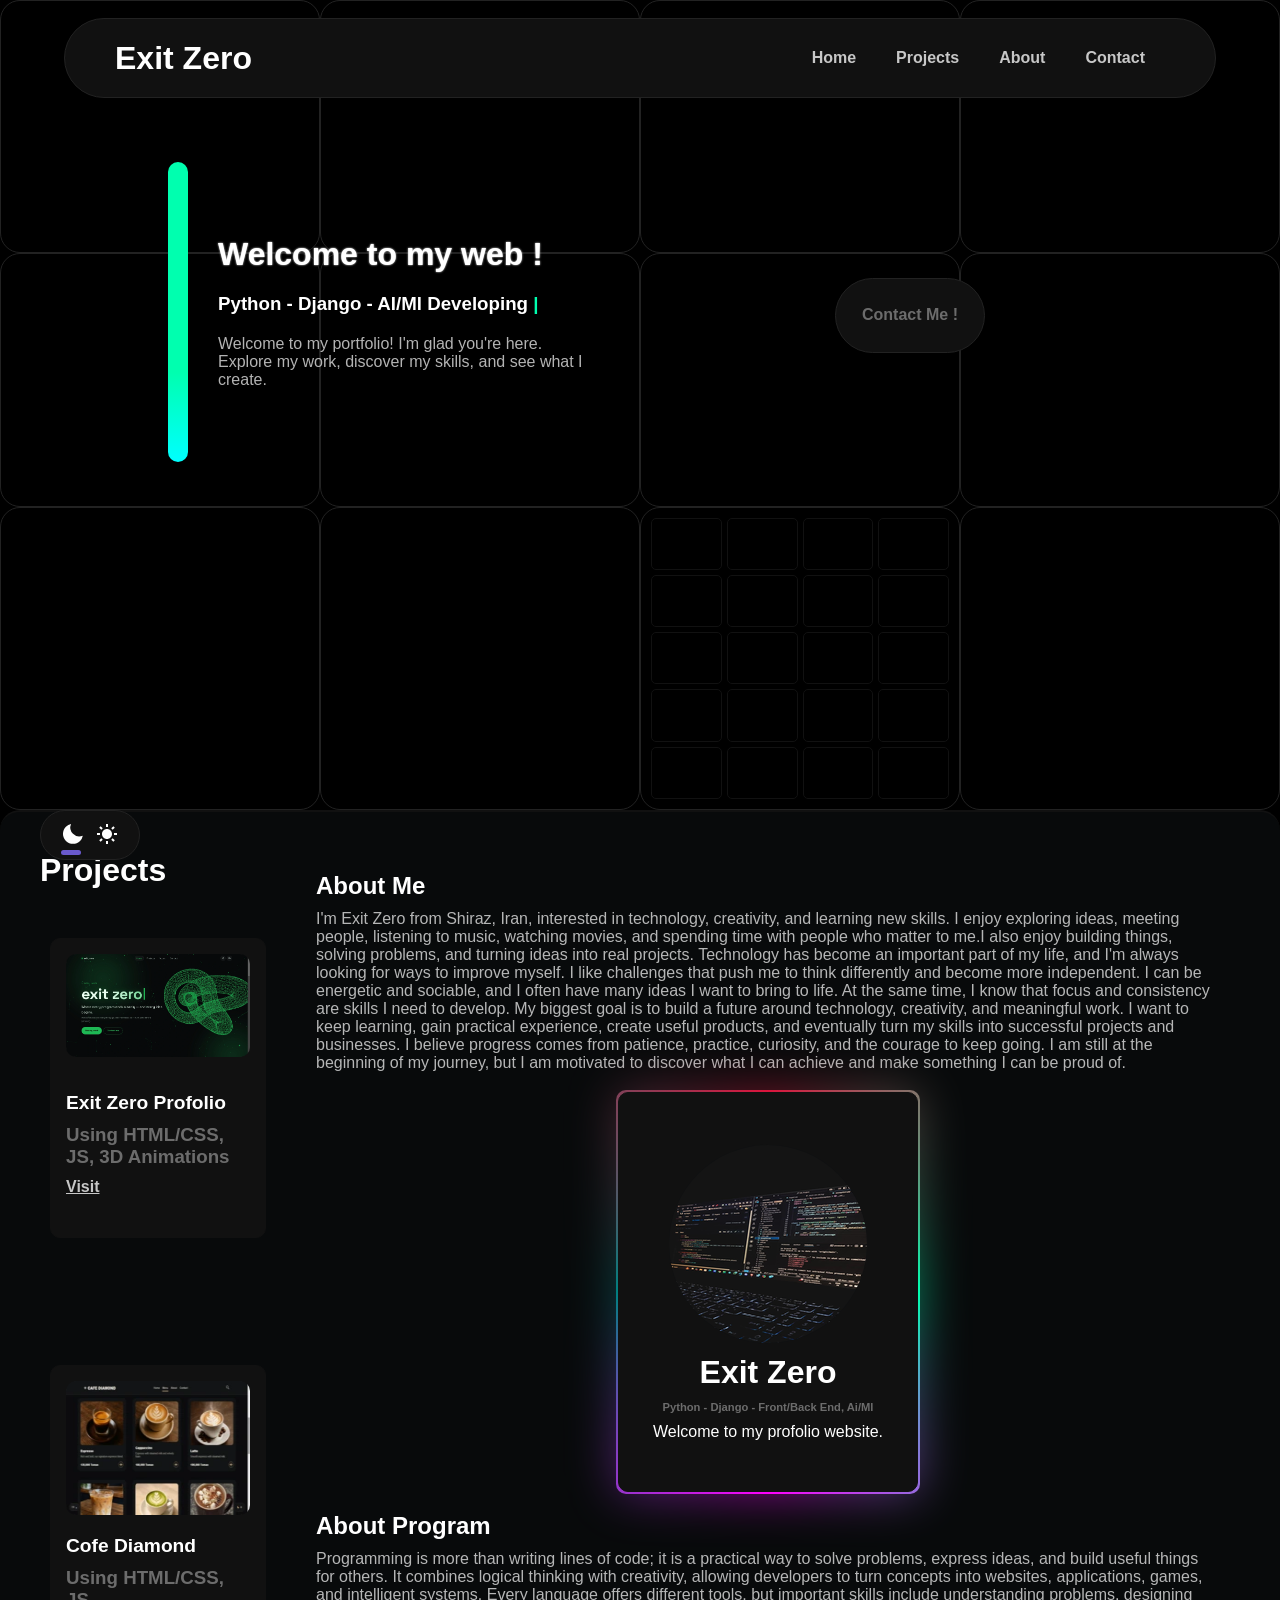
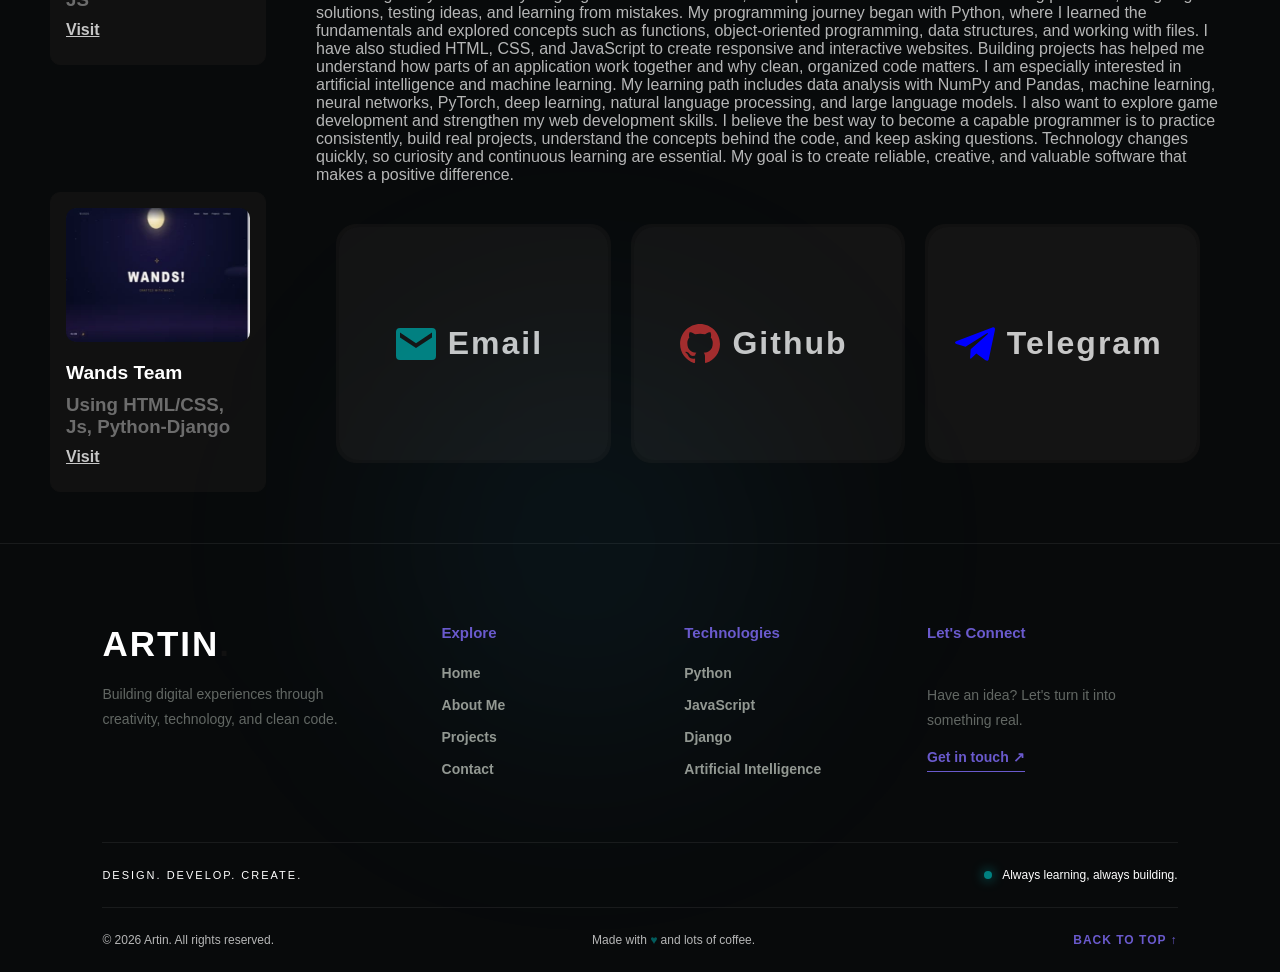
<file: index.html>
<!DOCTYPE html>
<html lang="en">
  <head>
    <meta charset="UTF-8" />
    <meta name="viewport" content="width=device-width, initial-scale=1.0" />
    <link rel="stylesheet" href="static/css/style.css" />
    <link rel="stylesheet" href="static/css/color.css" />
    <link rel="stylesheet" href="static/css/mode.css" />
    <title>Exit Zero</title>
  </head>
  <body id="body">
    <div class="count">
      <div class="arrow">
        <a href="#top">
          <svg
            xmlns="http://www.w3.org/2000/svg"
            width="24"
            height="24"
            viewBox="0 0 24 24"
            style="
              fill: var(--slate);
              transform: scale(2);
              font-weight: 900;
            "
          >
            <path
              d="M11 8.414V18h2V8.414l4.293 4.293 1.414-1.414L12 4.586l-6.707 6.707 1.414 1.414z"
            ></path>
          </svg>
        </a>
      </div>
      <header class="blurr">
        <div class="logo">
          <h1>Exit Zero</h1>
        </div>
        <input type="checkbox" id="active" />
        <label for="active" class="open">
          <svg
            xmlns="http://www.w3.org/2000/svg"
            width="24"
            height="24"
            viewBox="0 0 24 24"
            style="fill: rgb(255, 255, 255); transform: scale(2)"
          >
            <path d="M4 6h16v2H4zm4 5h12v2H8zm5 5h7v2h-7z"></path>
          </svg>
        </label>
        <nav class="links">
          <label for="active" class="close">
            <svg
              xmlns="http://www.w3.org/2000/svg"
              width="24"
              height="24"
              viewBox="0 0 24 24"
              style="fill: rgba(255, 255, 255); transform: scale(2)"
            >
              <path
                d="m16.192 6.344-4.243 4.242-4.242-4.242-1.414 1.414L10.535 12l-4.242 4.242 1.414 1.414 4.242-4.242 4.243 4.242 1.414-1.414L13.364 12l4.242-4.242z"
              ></path>
            </svg>
          </label>
          <a href="index.html">Home</a>
          <a href="#proj">Projects</a>
          <a href="#abo">About</a>
          <a href="#cont">Contact</a>
        </nav>
      </header>
      <label for="active" class="screen"></label>

      <div class="jadval">
        <span></span>
        <span></span>
        <span></span>
        <span></span>
        <span></span>
        <span></span>
        <span></span>
        <span></span>
        <span></span>
        <span></span>
        <span class="boxes">
          <a href="#" class="box" style="--clr: rgb(255, 0, 255)"></a>
          <a href="#" class="box" style="--clr: teal"></a>
          <a href="#" class="box" style="--clr: slateblue"></a>
          <a href="#" class="box" style="--clr: rgb(0, 255, 175)"></a>
          <a href="#" class="box" style="--clr: yellow"></a>
          <a href="#" class="box" style="--clr: orange"></a>
          <a href="#" class="box" style="--clr: crimson"></a>
          <a href="#" class="box" style="--clr: rgb(255, 0, 255)"></a>
          <a href="#" class="box" style="--clr: teal"></a>
          <a href="#" class="box" style="--clr: slateblue"></a>
          <a href="#" class="box" style="--clr: rgb(0, 255, 175)"></a>
          <a href="#" class="box" style="--clr: yellow"></a>
          <a href="#" class="box" style="--clr: orange"></a>
          <a href="#" class="box" style="--clr: crimson"></a>
          <a href="#" class="box" style="--clr: rgb(255, 0, 255)"></a>
          <a href="#" class="box" style="--clr: teal"></a>
          <a href="#" class="box" style="--clr: slateblue"></a>
          <a href="#" class="box" style="--clr: rgb(0, 255, 175)"></a>
          <a href="#" class="box" style="--clr: yellow"></a>
          <a href="#" class="box" style="--clr: orange"></a>
        </span>
        <span></span>
      </div>

      <main>
        <div id="top" class="hero">
          <div class="welc">
            <h1>Welcome to my web !</h1>
            <h3>Python - Django - AI/Ml Developing <span>|</span></h3>
            <p>
              Welcome to my portfolio! I'm glad you're here. Explore my work,
              discover my skills, and see what I create.
            </p>
          </div>
          <div class="json">
            <a href="#cont" class="btna"><span>Contact Me !</span></a>
          </div>
        </div>
        <div class="content reveal">
          <div id="proj" class="projects reveal">
            <h1>Projects</h1>
            <div class="track">
              <div class="proj-card reveal">
                <div class="image">
                  <img
                    src="static/images/Screenshot (7).webp"
                    alt=""
                    loading="lazy"
                    width="100%"
                    decoding="async"
                  />
                </div>
                <div class="desc">
                  <h1>Exit Zero Profolio</h1>
                  <h3>Using HTML/CSS, JS, 3D Animations</h3>
                  <a
                    href="https://endjackcho.github.io/Exit-Zero----Interactive-3D-Developer-Profolio/" target="_blank"
                    >Visit</a
                  >
                </div>
              </div>
              <div class="proj-card reveal">
                <div class="image">
                  <img
                    src="static/images/Screenshot (8).webp"
                    alt=""
                    loading="lazy"
                    width="100%"
                    decoding="async"
                  />
                </div>
                <div class="desc">
                  <h1>Cofe Diamond</h1>
                  <h3>Using HTML/CSS, JS</h3>
                  <a href="https://endjackcho.github.io/Cafe-Diamond/" target="_blank">Visit</a>
                </div>
              </div>
              <div class="proj-card reveal">
                <div class="image">
                  <img
                    src="static/images/Screenshot (9).webp"
                    alt=""
                    loading="lazy"
                    decoding="async"
                  />
                </div>
                <div class="desc">
                  <h1>Wands Team</h1>
                  <h3>Using HTML/CSS, Js, Python-Django</h3>
                  <a href="https://endjackcho.github.io/wands/" target="_blank">Visit</a>
                </div>
              </div>
            </div>
          </div>
          <div id="abo" class="about reveal">
            <section class="one reveal">
              <h1>About Me</h1>
              <p>
                I'm Exit Zero from Shiraz, Iran, interested in technology,
                creativity, and learning new skills. I enjoy exploring ideas,
                meeting people, listening to music, watching movies, and
                spending time with people who matter to me.I also enjoy building
                things, solving problems, and turning ideas into real projects.
                Technology has become an important part of my life, and I'm
                always looking for ways to improve myself. I like challenges
                that push me to think differently and become more independent. I
                can be energetic and sociable, and I often have many ideas I
                want to bring to life. At the same time, I know that focus and
                consistency are skills I need to develop. My biggest goal is to
                build a future around technology, creativity, and meaningful
                work. I want to keep learning, gain practical experience, create
                useful products, and eventually turn my skills into successful
                projects and businesses. I believe progress comes from patience,
                practice, curiosity, and the courage to keep going. I am still
                at the beginning of my journey, but I am motivated to discover
                what I can achieve and make something I can be proud of.
              </p>
            </section>
            <div class="protfolio reveal">
              <div class="profilecard">
                <div class="avatar reveal">
                  <img
                    src="static/images/programmer.webp"
                    alt=""
                    loading="lazy"
                  />
                  <span class="line reveal"></span>
                </div>
                <div class="info reveal">
                  <h1 class="name reveal">Exit Zero</h1>
                  <h3 class="skills reveal">
                    Python - Django - Front/Back End, Ai/Ml
                  </h3>
                  <p class="ident reveal">Welcome to my profolio website.</p>
                </div>
              </div>
            </div>
            <section class="two reveal">
              <h1>About Program</h1>
              <p>
                Programming is more than writing lines of code; it is a
                practical way to solve problems, express ideas, and build useful
                things for others. It combines logical thinking with creativity,
                allowing developers to turn concepts into websites,
                applications, games, and intelligent systems. Every language
                offers different tools, but important skills include
                understanding problems, designing solutions, testing ideas, and
                learning from mistakes. My programming journey began with
                Python, where I learned the fundamentals and explored concepts
                such as functions, object-oriented programming, data structures,
                and working with files. I have also studied HTML, CSS, and
                JavaScript to create responsive and interactive websites.
                Building projects has helped me understand how parts of an
                application work together and why clean, organized code matters.
                I am especially interested in artificial intelligence and
                machine learning. My learning path includes data analysis with
                NumPy and Pandas, machine learning, neural networks, PyTorch,
                deep learning, natural language processing, and large language
                models. I also want to explore game development and strengthen
                my web development skills. I believe the best way to become a
                capable programmer is to practice consistently, build real
                projects, understand the concepts behind the code, and keep
                asking questions. Technology changes quickly, so curiosity and
                continuous learning are essential. My goal is to create
                reliable, creative, and valuable software that makes a positive
                difference.
              </p>
            </section>
            <div id="cont" class="cards reveal">
              <div class="card reveal">
                <a href="contact.html"
                  ><svg
                    xmlns="http://www.w3.org/2000/svg"
                    width="24"
                    height="24"
                    viewBox="0 0 24 24"
                    style="fill: rgba(0, 128, 128); transform: scale(2)"
                  >
                    <path
                      d="M20 4H4a2 2 0 0 0-2 2v12a2 2 0 0 0 2 2h16a2 2 0 0 0 2-2V6a2 2 0 0 0-2-2zm0 4.7-8 5.334L4 8.7V6.297l8 5.333 8-5.333V8.7z"
                    ></path></svg
                  >Email</a
                >
              </div>
              <div class="card reveal">
                <a href="https://github.com/endjackcho" target="_blank"
                  ><svg
                    xmlns="http://www.w3.org/2000/svg"
                    width="24"
                    height="24"
                    viewBox="0 0 24 24"
                    style="fill: rgb(165, 42, 42); transform: scale(2)"
                  >
                    <path
                      fill-rule="evenodd"
                      clip-rule="evenodd"
                      d="M12.026 2c-5.509 0-9.974 4.465-9.974 9.974 0 4.406 2.857 8.145 6.821 9.465.499.09.679-.217.679-.481 0-.237-.008-.865-.011-1.696-2.775.602-3.361-1.338-3.361-1.338-.452-1.152-1.107-1.459-1.107-1.459-.905-.619.069-.605.069-.605 1.002.07 1.527 1.028 1.527 1.028.89 1.524 2.336 1.084 2.902.829.091-.645.351-1.085.635-1.334-2.214-.251-4.542-1.107-4.542-4.93 0-1.087.389-1.979 1.024-2.675-.101-.253-.446-1.268.099-2.64 0 0 .837-.269 2.742 1.021a9.582 9.582 0 0 1 2.496-.336 9.554 9.554 0 0 1 2.496.336c1.906-1.291 2.742-1.021 2.742-1.021.545 1.372.203 2.387.099 2.64.64.696 1.024 1.587 1.024 2.675 0 3.833-2.33 4.675-4.552 4.922.355.308.675.916.675 1.846 0 1.334-.012 2.41-.012 2.737 0 .267.178.577.687.479C19.146 20.115 22 16.379 22 11.974 22 6.465 17.535 2 12.026 2z"
                    ></path></svg
                  >Github</a
                >
              </div>
              <div class="card reveal">
                <a href="https://t.me/jasonxhere" target="_blank"
                  ><svg
                    xmlns="http://www.w3.org/2000/svg"
                    width="24"
                    height="24"
                    viewBox="0 0 24 24"
                    style="fill: rgb(0, 0, 255); transform: scale(2)"
                  >
                    <path
                      d="m20.665 3.717-17.73 6.837c-1.21.486-1.203 1.161-.222 1.462l4.552 1.42 10.532-6.645c.498-.303.953-.14.579.192l-8.533 7.701h-.002l.002.001-.314 4.692c.46 0 .663-.211.921-.46l2.211-2.15 4.599 3.397c.848.467 1.457.227 1.668-.785l3.019-14.228c.309-1.239-.473-1.8-1.282-1.434z"
                    ></path></svg
                  >Telegram</a
                >
              </div>
            </div>
          </div>
        </div>
      </main>

      <footer class="site-footer reveal">
        <div class="footer-container">
          <div class="footer-top">
            <div class="footer-brand">
              <a href="index.html" class="footer-logo">ARTIN<span>.</span></a>
              <p>
                Building digital experiences through creativity, technology, and
                clean code.
              </p>
            </div>

            <div class="footer-links">
              <h3>Explore</h3>
              <a href="#top">Home</a>
              <a href="#abo">About Me</a>
              <a href="#proj">Projects</a>
              <a href="#cont">Contact</a>
            </div>

            <div class="footer-links">
              <h3>Technologies</h3>
              <a href="#">Python</a>
              <a href="#">JavaScript</a>
              <a href="#">Django</a>
              <a href="#">Artificial Intelligence</a>
            </div>

            <div class="footer-contact">
              <h3>Let's Connect</h3>
              <p>Have an idea? Let's turn it into something real.</p>
              <a href="contact.html" class="footer-email"> Get in touch ↗ </a>
            </div>
          </div>

          <div class="footer-middle">
            <span>DESIGN. DEVELOP. CREATE.</span>
            <span class="footer-status">
              <span class="status-dot"></span>
              Always learning, always building.
            </span>
          </div>

          <div class="footer-bottom">
            <p>© 2026 Artin. All rights reserved.</p>
            <p>Made with <span>♥</span> and lots of coffee.</p>
            <a href="#top" class="back-top">BACK TO TOP ↑</a>
          </div>
        </div>
      </footer>
    </div>

    <div class="change-theme">
      <div class="themes">
        <button class="dark">
          <svg
            xmlns="http://www.w3.org/2000/svg"
            width="24"
            height="24"
            viewBox="0 0 24 24"
            style="fill: var(--white); transform: scale(1)"
          >
            <path
              d="M12 11.807A9.002 9.002 0 0 1 10.049 2a9.942 9.942 0 0 0-5.12 2.735c-3.905 3.905-3.905 10.237 0 14.142 3.906 3.906 10.237 3.905 14.143 0a9.946 9.946 0 0 0 2.735-5.119A9.003 9.003 0 0 1 12 11.807z"
            ></path>
          </svg>
        </button>
        <button class="light">
          <svg
            xmlns="http://www.w3.org/2000/svg"
            width="24"
            height="24"
            viewBox="0 0 24 24"
            style="fill: var(--white); transform: scale(1);"
          >
            <path
              d="M6.995 12c0 2.761 2.246 5.007 5.007 5.007s5.007-2.246 5.007-5.007-2.246-5.007-5.007-5.007S6.995 9.239 6.995 12zM11 19h2v3h-2zm0-17h2v3h-2zm-9 9h3v2H2zm17 0h3v2h-3zM5.637 19.778l-1.414-1.414 2.121-2.121 1.414 1.414zM16.242 6.344l2.122-2.122 1.414 1.414-2.122 2.122zM6.344 7.759 4.223 5.637l1.415-1.414 2.12 2.122zm13.434 10.605-1.414 1.414-2.122-2.122 1.414-1.414z"
            ></path>
          </svg>
        </button>
        <span class="line_bot"></span>
      </div>
    </div>

    <script src="static/js/index,.js" defer></script>
    <script src="static/js/theme.js" defer></script>
  </body>
</html>
</file>
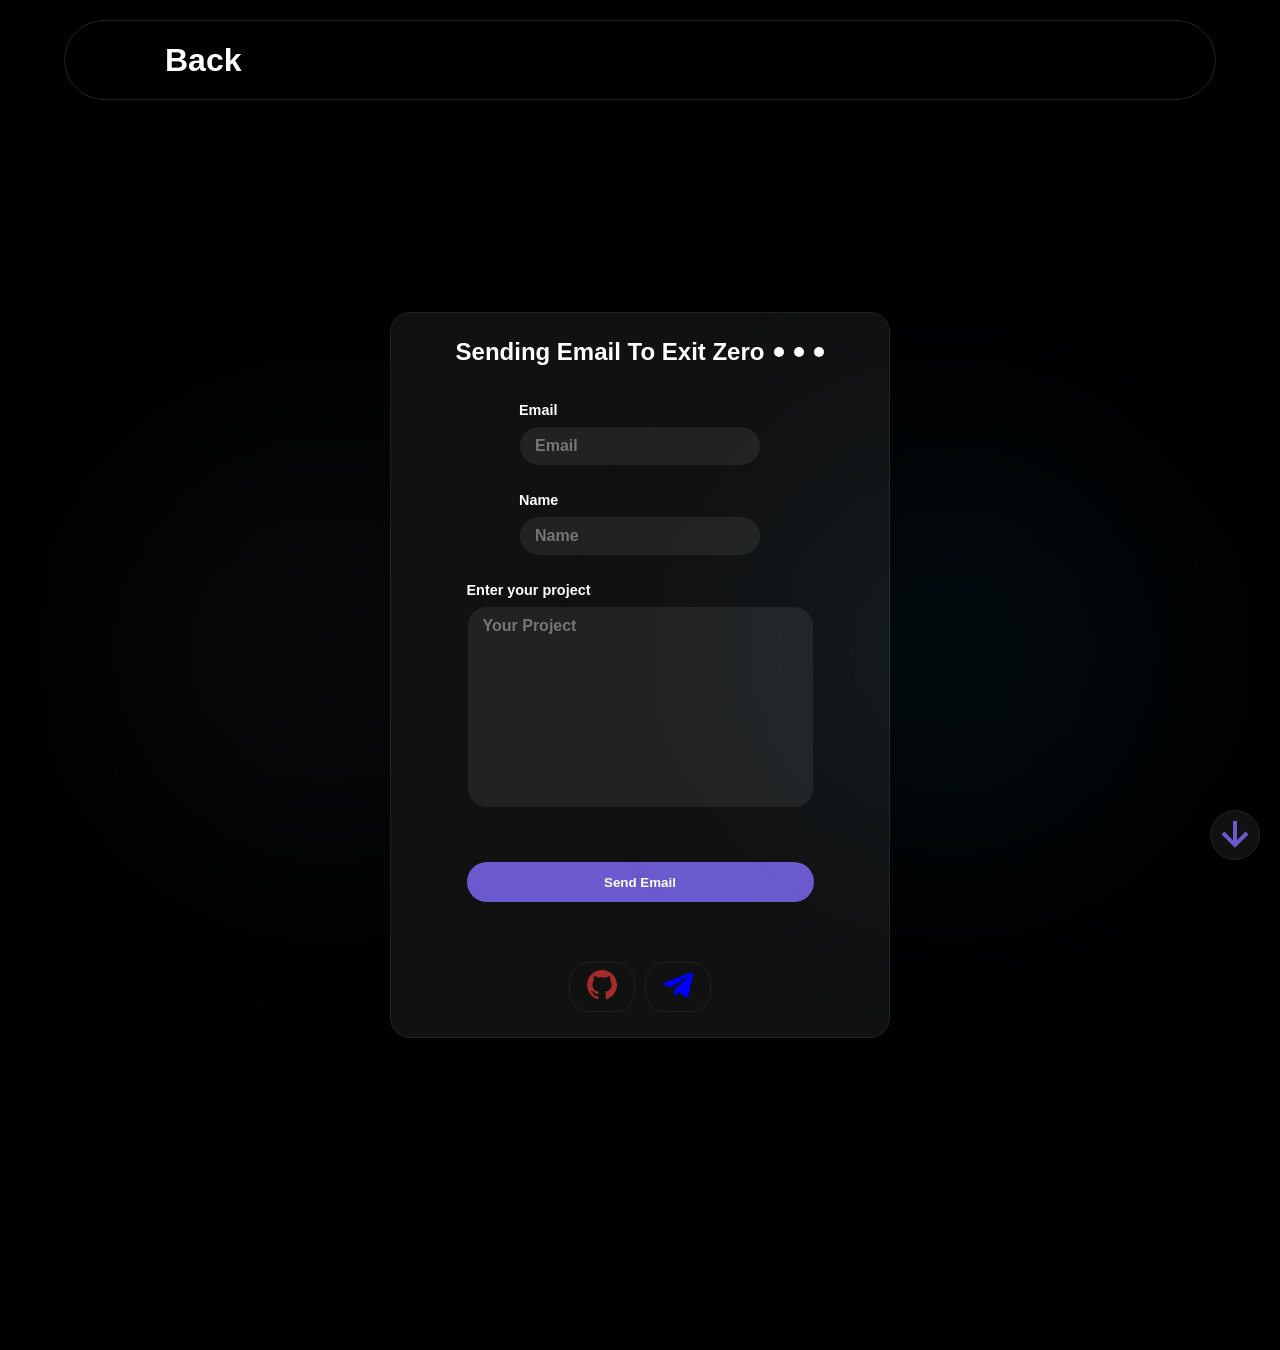
<file: contact.html>
<!DOCTYPE html>
<html lang="en">
  <head>
    <meta charset="UTF-8" />
    <meta name="viewport" content="width=device-width, initial-scale=1.0" />
    <link rel="stylesheet" href="static/css/contact.css" />
    <link rel="stylesheet" href="static/css/color.css" />
    <link rel="stylesheet" href="static/css/mode.css">
    <title>Contact</title>
  </head>
  <body>
    <div class="count">
      <header>
        <div class="logo">
          <a href="index.html"><h1>Back</h1></a>
        </div>
      </header>
      <main>
        <div class="formbox">
          <div class="title">
            <h1>
              Sending Email To Exit Zero
              <span class="dots"></span>
              <span class="dots"></span>
              <span class="dots"></span>
            </h1>
          </div>
          <form>
            <div class="name-email">
              <div class="email-box">
                <input
                  type="email"
                  class="email"
                  id="email"
                  placeholder="Email"
                />
                <label for="email">Email</label>
              </div>
              <div class="name-box">
                <input type="text" class="name" id="name" placeholder="Name" />
                <label for="name">Name</label>
              </div>
            </div>
            <div class="project">
              <textarea
                name="project"
                id="project"
                cols="30"
                rows="10"
                placeholder="Your Project"
              ></textarea>
              <label for="project">Enter your project</label>
            </div>
            <div class="button">
              <button type="submit" class="btn">Send Email</button>
            </div>
          </form>
          <div class="end" id="down">
            <a
              href="https://github.com/endjackcho"
              style="--clr: rgb(165, 42, 42)"
              ><svg
              xmlns="http://www.w3.org/2000/svg"
              width="24"
              height="24"
              viewBox="0 0 24 24"
              style="fill: rgb(165, 42, 42); transform: scale(1.5)"
            >
              <path
                fill-rule="evenodd"
                clip-rule="evenodd"
                d="M12.026 2c-5.509 0-9.974 4.465-9.974 9.974 0 4.406 2.857 8.145 6.821 9.465.499.09.679-.217.679-.481 0-.237-.008-.865-.011-1.696-2.775.602-3.361-1.338-3.361-1.338-.452-1.152-1.107-1.459-1.107-1.459-.905-.619.069-.605.069-.605 1.002.07 1.527 1.028 1.527 1.028.89 1.524 2.336 1.084 2.902.829.091-.645.351-1.085.635-1.334-2.214-.251-4.542-1.107-4.542-4.93 0-1.087.389-1.979 1.024-2.675-.101-.253-.446-1.268.099-2.64 0 0 .837-.269 2.742 1.021a9.582 9.582 0 0 1 2.496-.336 9.554 9.554 0 0 1 2.496.336c1.906-1.291 2.742-1.021 2.742-1.021.545 1.372.203 2.387.099 2.64.64.696 1.024 1.587 1.024 2.675 0 3.833-2.33 4.675-4.552 4.922.355.308.675.916.675 1.846 0 1.334-.012 2.41-.012 2.737 0 .267.178.577.687.479C19.146 20.115 22 16.379 22 11.974 22 6.465 17.535 2 12.026 2z"
              ></path></svg
            ></a
            >
            <a href="https://t.me/jasonxhere" style="--clr: rgb(84, 36, 255)"
              ><svg
              xmlns="http://www.w3.org/2000/svg"
              width="24"
              height="24"
              viewBox="0 0 24 24"
              style="fill: rgb(0, 0, 255); transform: scale(1.5)"
            >
              <path
                d="m20.665 3.717-17.73 6.837c-1.21.486-1.203 1.161-.222 1.462l4.552 1.42 10.532-6.645c.498-.303.953-.14.579.192l-8.533 7.701h-.002l.002.001-.314 4.692c.46 0 .663-.211.921-.46l2.211-2.15 4.599 3.397c.848.467 1.457.227 1.668-.785l3.019-14.228c.309-1.239-.473-1.8-1.282-1.434z"
              ></path></svg
            ></a
            >
          </div>
        </div>
      </main>
    </div>
    <div class="arrow">
      <a href="#down">
        <svg
          xmlns="http://www.w3.org/2000/svg"
          width="24"
          height="24"
          viewBox="0 0 24 24"
          style="fill: var(--slate); transform: scale(2) ;"
        >
          <path
            d="m18.707 12.707-1.414-1.414L13 15.586V6h-2v9.586l-4.293-4.293-1.414 1.414L12 19.414z"
          ></path>
        </svg>
      </a>
    </div>


    <script>
      const link = document.getElementById("down");
      const arr = document.querySelector(".arrow");
      const observer = new IntersectionObserver((entries) => {
        entries.forEach((entry) => {
          if(entry.isIntersecting){
            arr.style.transform = "translateX(100px)"
          }else{
            arr.style.transform = "translateX(0)"
          }
        });
      });
      observer.observe(link)
    </script>
    <script src="static/js/theme.js" defer></script>
  </body>
</html>
</file>
<file: static/css/style.css>
.count {
  margin: 0 auto;
  max-width: 1800px;
  display: flex;
  justify-content: center;
  align-items: center;
  flex-direction: column;
}

header {
  max-width: 1800px;
  position: fixed;
  top: 2%;
  width: 90%;
  height: 80px;
  background: var(--border_1);
  border: 1px solid var(--border_2);
  border-radius: 40px;
  display: flex;
  justify-content: space-between;
  align-items: center;
  padding: 0 50px;
  z-index: 99;
  transition: 0.3s;
}

.blurr {
  background: var(--blur);
  backdrop-filter: blur(10px);
}

header .logo {
  display: flex;
  justify-content: center;
  align-items: center;
}

header .links {
  display: flex;
  justify-content: center;
  align-items: center;
}

header .links a {
  padding: 10px 20px;
  transition: 0.3s;
}

.jadval {
  position: absolute;
  top: 0;
  right: 0;
  width: 100%;
  height: 90vh;
  background: transparent;
  pointer-events: none;
  display: grid;
  grid-template-columns: repeat(4, 3fr);
}

.jadval span {
  border: 1px solid var(--border_2);
  border-radius: 20px;
}

.jadval .boxes {
  display: grid;
  grid-template-columns: repeat(4, 5fr);
  padding: 10px;
  gap: 5px;
}

.jadval .boxes a {
  border: 1px solid var(--border_1);
  pointer-events: auto;
  background: none;
  position: relative;
  z-index: 11;
  border-radius: 5px;
  transition: 0.7s ease;
}

.jadval .boxes a:hover {
  background: var(--clr);
}

header #active {
  display: none;
}

.open,
.close {
  cursor: pointer;
  color: var(--white);
  display: none;
}

.links a:hover {
  color: var(--white);
}

main{
  margin: 0 auto;
}

main .hero {
  position: relative;
  width: 100%;
  height: 90vh;
  position: relative;
  display: flex;
  justify-content: space-between;
  align-items: flex-start;
  padding: 0 100px;
}

.hero .welc {
  position: relative;
  left: 10%;
  top: 20%;
  width: 400px;
  height: 300px;
  display: flex;
  flex-direction: column;
  justify-content: center;
  align-items: flex-start;
  gap: 20px;
  padding: 10px;
}

.hero .welc::before {
  position: absolute;
  content: "";
  width: 20px;
  height: 100%;
  background: linear-gradient(var(--green) 70%, var(--green_light));
  border-radius: 150px;
  top: 0;
  left: -10%;
  animation: show 2s ease-out;
}

@keyframes show {
  from {
    height: 0%;
  }
  to {
    height: 100%;
  }
}

.hero .welc h3 span {
  color: var(--green);
  animation: blink 0.8s ease-in infinite;
}

@keyframes blink {
  0%,
  50% {
    opacity: 0;
  }
  100% {
    opacity: 1;
  }
}

.hero .welc h1 {
  text-shadow: 0 0 2px var(--white);
  animation: swimt 2.5s ease-in-out infinite;
}

@keyframes swimt {
  0%,
  100% {
    transform: translateY(0);
  }
  50% {
    transform: translateY(-30px);
  }
}

.hero .json {
  position: relative;
  display: flex;
  justify-content: center;
  align-items: center;
  height: 70vh;
  width: 50%;
}

.json a {
  display: flex;
  justify-content: center;
  align-items: center;
  background: var(--border_1);
  border: 1px solid var(--border_2);
  width: 150px;
  height: 75px;
  border-radius: 40px;
  overflow: hidden;
  font-weight: 900;
  position: relative;
  transition: 0.3s;
}

.json a span {
  position: relative;
  color: var(--gray);
  z-index: 3;
  padding: 10px;
  transition: 0.3s;
}

.json a span:hover {
  color: var(--white);
}

.content {
  display: grid;
  grid-template-columns: 1fr 4fr;
  gap: 20px;
  border-top: 2px solid var(--border_1);
  background: var(--main_back_blue);
  padding: 40px;
  border-top-left-radius: 20px;
  border-top-right-radius: 20px;
}

.content .projects {
  overflow-y: auto;
  height: 100%;
  position: relative;
  margin: 0 auto;
}

.content .projects::-webkit-scrollbar {
  opacity: 0;
  width: 8px;
}

.content .projects::-webkit-scrollbar-thumb {
  background-color: var(--white);
  background-color: var(--slate);
  border-radius: 10px;
  position: absolute;
  transition: 0.3s;
}

.content .projects .track {
  display: grid;
  grid-template-columns: 1fr;
  gap: 50px;
  height: 100%;
  align-items: center;
  padding: 10px;
}

.content .projects .proj-card {
  width: 100%;
  height: 300px;
  background: var(--border_1);
  border: 1px solid var(--border_1);
  border-radius: 10px;
  display: flex;
  flex-direction: column;
  justify-content: space-between;
  align-items: center;
  gap: 10px;
  padding: 15px;
}

.proj-card .image {
  width: 100%;
  height: 50%;
  background: var(--border_3);
  border-radius: 12.5px;
  position: relative;
  display: flex;
  justify-content: center;
  align-items: center;
}

.proj-card .image img {
  width: 100%;
  height: 100%;
  border-radius: 10px;
}

.proj-card .desc {
  display: flex;
  flex-direction: column;
  justify-content: center;
  align-items: flex-start;
  gap: 10px;
  width: 100%;
  height: 100%;
}

.desc h1 {
  font-size: 1.2em;
  color: var(--white);
}

.desc h3 {
  color: var(--gray);
}

.desc a {
  text-decoration: underline;
  transition: 0.3s;
}

.desc a:hover {
  color: var(--slate);
}

.content .about {
  isolation: isolate;
  display: flex;
  flex-direction: column;
  gap: 20px;
  padding: 20px;
  overflow: hidden;
}

.content .about section {
  display: flex;
  flex-direction: column;
  gap: 10px;
  height: 100%;
}

.content .about .protfolio {
  width: 100%;
  display: flex;
  justify-content: center;
  align-items: center;
}

.content .about .profilecard {
  position: relative;
  cursor: pointer;
  display: flex;
  flex-direction: column;
  justify-content: center;
  align-items: center;
  gap: 10px;
  width: 300px;
  height: 400px;
  background: var(--border_1);
  border: 1px solid var(--border_1);
  padding: 20px;
  border-radius: 10px;
}

@property --angle {
  syntax: "<angle>";
  initial-value: 0deg;
  inherits: false;
}

.profilecard::after,
.profilecard::before {
  content: "";
  position: absolute;
  width: 100%;
  height: 100%;
  background-image: conic-gradient(
    from var(--angle),
    crimson,
    var(--green),
    magenta,
    var(--teal),
    crimson
  );
  top: 50%;
  left: 50%;
  translate: -50% -50%;
  z-index: -1;
  padding: 3px;
  border-radius: 10px;
  animation: 3s rotate-border linear infinite;
}

.profilecard::before {
  filter: blur(1.5rem);
  opacity: 50%;
}

@keyframes rotate-border {
  to {
    --angle: 360deg;
  }
}

.about .profilecard .avatar {
  width: 200px;
  height: 200px;
  border-radius: 50%;
  background: radial-gradient(var(--light),var(--main_back_blue));
  border: 1px solid var(--border_1);
  display: flex;
  justify-content: center;
  align-items: center;
  overflow: hidden;
}

.about .profilecard .avatar img {
  position: relative;
  isolation: isolate;
  z-index: 1;
  width: 200px;
  height: 200px;
  border-radius: 50%;
  transition: 0.5s;
}

.profilecard .avatar .line {
  position: absolute;
  width: 0px;
  height: 100%;
  background: linear-gradient(transparent 50%, var(--green));
  border-radius: 50%;
  z-index: 0;
  padding: 3px;
  opacity: 0;
  transition: 0.5s;
}

.profilecard .avatar img:hover {
  width: 220px;
  height: 220px;
}

.profilecard .avatar img:hover ~ .line {
  width: 200px;
  height: 100%;
  opacity: 1;
}

.profilecard .info {
  display: flex;
  flex-direction: column;
  justify-content: flex-start;
  align-items: center;
  gap: 10px;
}

.profilecard .info h3 {
  font-size: 0.7em;
  color: var(--gray);
}

.content .about .cards {
  display: grid;
  grid-template-columns: repeat(3, 1fr);
  gap: 20px;
  padding: 20px;
}

.about .cards .card {
  position: relative;
  padding: 100px 0;
  background: var(--border_1);
  border: 1px solid var(--border_1);
  display: flex;
  justify-content: center;
  align-items: center;
  border-radius: 20px;
  cursor: pointer;
  position: relative;
  overflow: hidden;
  font-weight: 900;
  font-size: 2em;
  letter-spacing: 2px;
  z-index: 10;
}

.cards .card a {
  display: flex;
  justify-content: center;
  align-items: center;
  gap: 20px;
}

.card::before {
  content: "";
  position: absolute;
  width: 600px;
  height: 600px;
  top: var(--y);
  left: var(--x);
  translate: -50% -50%;
  background: radial-gradient(whitesmoke, transparent, transparent);
  opacity: 0;
  transition: 0.5s, left 0s, top 0s;
}

.card:hover::before {
  opacity: 1;
}

.card::after {
  content: "";
  position: absolute;
  inset: 2px;
  border-radius: 20px;
  background: var(--touch);
}

.card a {
  position: relative;
  z-index: 2;
  display: flex;
  justify-content: center;
  align-items: center;
  gap: 10px;
}

.card a .icons {
  font-size: 4em;
  font-weight: 900;
}

.site-footer {
  position: relative;
  width: 100%;
  background: var(--main_back_blue);
  color: var(--white);
  padding: 80px 8% 25px;
  /* overflow: hidden; */
  border-top: 1px solid #ffffff12;
}

.site-footer::before {
  content: "";
  position: absolute;
  width: 400px;
  height: 400px;
  background: var(--light);
  z-index: 0;
  filter: blur(120px);
  border-radius: 50%;
  top: -200px;
  left: 30%;
  pointer-events: none;
}

.footer-container {
  max-width: 1800px;
  margin: 0 auto;
  position: relative;
  z-index: 1;
}

.footer-top {
  display: grid;
  grid-template-columns: 1.5fr 1fr 1fr 1.3fr;
  gap: 50px;
  padding-bottom: 65px;
}

.footer-logo {
  font-size: 35px;
  font-weight: 900;
  letter-spacing: 2px;
  color: var(--white);
  text-decoration: none;
}

.footer-logo span {
  color: var(--border_1);
}

.footer-brand p,
.footer-contact p {
  color: #888f89;
  line-height: 1.8;
  font-size: 14px;
  max-width: 270px;
  margin-top: 18px;
}

.footer-links,
.footer-contact {
  display: flex;
  flex-direction: column;
  align-items: flex-start;
  gap: 16px;
}

.footer-links h3,
.footer-contact h3 {
  font-size: 15px;
  margin-bottom: 8px;
  color: var(--slate);
}

.footer-links a {
  color: #929892;
  font-size: 14px;
  text-decoration: none;
  transition: 0.3s;
}

.footer-links a:hover {
  color: var(--teal);
  transform: translateX(5px);
}

.footer-email {
  color: var(--slate);
  text-decoration: none;
  font-size: 14px;
  border-bottom: 1px solid var(--slate);
  padding-bottom: 6px;
  transition: 0.3s;
}

.footer-email:hover {
  color: var(--white);
  border-color: var(--white);
}

.footer-middle {
  display: flex;
  justify-content: space-between;
  align-items: center;
  padding: 25px 0;
  border-top: 1px solid #ffffff12;
  border-bottom: 1px solid #ffffff12;
  font-size: 11px;
  letter-spacing: 2px;
  color: #777f78;
}

.footer-status {
  display: flex;
  align-items: center;
  gap: 10px;
  letter-spacing: 0;
  font-size: 12px;
}

.status-dot {
  width: 8px;
  height: 8px;
  background: var(--teal);
  border-radius: 50%;
  box-shadow: 0 0 12px var(--teal);
}

.footer-bottom {
  display: flex;
  justify-content: space-between;
  align-items: center;
  padding-top: 25px;
  color: #777f78;
  font-size: 12px;
  gap: 20px;
}

.footer-bottom p span {
  color: var(--teal);
}

.back-top {
  color: var(--slate);
  text-decoration: none;
  letter-spacing: 1px;
  transition: 0.3s;
}

.back-top:hover {
  color: var(--white);
}

.screen {
  display: none;
}

.reveal {
  opacity: 0;
  transform: translateY(20%);
  transition: 1s;
}

.one.reveal {
  transform: translateY(0) translateX(300px);
  transition: 1s ease;
}

.two.reveal {
  transform: translateY(0) translateX(-300px);
  transition: 1s ease;
}

.reveal.active {
  opacity: 1;
  transform: translateY(0) translateX(0);
}

.arrow {
  position: fixed;
  right: 40px;
  bottom: 40px;
  width: 50px;
  height: 50px;
  border-radius: 50%;
  background: var(--border_1);
  border: 1px solid var(--border_1);
  display: flex;
  justify-content: center;
  align-items: center;
  z-index: 50;
  transition: 0.5s;
}

.observed {
  opacity: 0;
}

.arrow a svg {
  color: var(--white);
  font-size: 2.5em;
  font-weight: 900;
}

.change-theme {
  position: fixed;
  width: 100px;
  height: 50px;
  border-radius: 40px;
  background: var(--border_1);
  border: 1px solid var(--border_2);
  display: flex;
  justify-content: center;
  align-items: center;
  gap: 10px;
  bottom: 40px;
  left: 40px;
}

.change-theme .themes {
  position: relative;
  display: flex;
  justify-content: center;
  align-items: center;
  gap: 10px;
}

.themes button {
  cursor: pointer;
  background: none;
  border: none;
  outline: none;
  transition: 0.3s;
}

.change-theme .line_bot {
  position: absolute;
  width: 20px;
  height: 5px;
  background: var(--slate);
  border-radius: 5px;
  bottom: -6px;
  left: 0;
  transition: 0.3s ease-in-out;
}

.change-theme button:active ~ .line_bot {
  transform: translateY(-5px) scaleY(1.5);
}

@media (min-width: 1800px) {
  .welc h1 {
    font-size: 3em;
  }

  .welc h3{
    font-size: 2em;
  }

  .welc p{
    font-size: 1.3em;
  }

  .json a{
    width: 300px;
    height: 150px;
  }

  .json span{
    font-size: 2em;
  }
}

@media (max-width: 900px) {
  .count main .content {
    grid-template-columns: 1fr;
  }

  .content .projects h1 {
    display: none;
  }
  .content {
    overflow: hidden;
  }

  .content .projects {
    height: 100%;
    width: 50%;
    overflow-x: scroll;
    overflow-y: hidden;
  }

  .content .projects .track {
    display: flex;
    flex-direction: row;
  }

  main .about {
    display: grid;
    grid-template-columns: 1fr;
    padding: 50px;
  }

  main .about .cards {
    grid-template-columns: 1fr !important;
    margin: 0 auto;
  }

  main .about .cards .card {
    padding: 25px;
    width: 300px;
    height: 200px;
  }
  main .hero {
    flex-direction: column;
  }

  main .about section {
    width: 80%;
    margin: 0 auto;
  }

  header .links a {
    padding: 10px;
  }

  .footer-top {
    grid-template-columns: repeat(2, 1fr);
    gap: 45px;
  }
}

@media (max-width: 650px) {
  .count .hero{
    width: 100%;
    padding: 40px;
    margin: 0 auto;
  }
  .hero .welc{
    width: 100%;
    align-items: flex-start;
    justify-content: flex-start;
  }
  .reveal {
    transform: translateX(0) translateY(50px);
    opacity: 0;
  }

  .reveal.active {
    transform: translateX(0) translateY(0);
  }

  .content .projects .track {
    width: max-content;
  }

  .content .projects .track .proj-card {
    width: 200px;
  }

  .links {
    flex-direction: column;
    position: fixed;
    right: -100%;
    top: 0;
    width: 50%;
    height: 100vh;
    background: var(--border_1);
    border: 1px solid var(--border_1);
    gap: 20px;
    transition: 0.7s ease-in-out;
  }

  .open,
  .close {
    display: block;
    position: absolute;
    font-size: 3em;
    font-weight: 900;
    transition: 0.3s;
  }

  .close {
    top: 10px;
    left: 10px;
  }

  .open {
    right: 30px;
    display: flex;
    justify-content: center;
    align-items: center;
  }

  .open:hover,
  .close:hover {
    transform: scale(1.07);
  }

  .open:active,
  .close:active {
    transform: scale(1);
    opacity: 70%;
  }

  .screen {
    display: none;
    position: fixed;
    top: 0;
    left: 0;
    width: 50%;
    height: 100vh;
    z-index: 100;
    background: none;
  }

  #active:checked ~ .links {
    right: 0;
  }

  :has(#active:checked) .screen {
    display: block;
  }

  .site-footer {
    padding: 60px 7% 25px;
  }

  .footer-top {
    grid-template-columns: 1fr 1fr;
    gap: 40px 20px;
  }

  .footer-brand {
    grid-column: span 2;
  }

  .footer-middle {
    flex-direction: column;
    align-items: flex-start;
    gap: 18px;
  }

  .footer-bottom {
    flex-direction: column;
    align-items: flex-start;
    gap: 15px;
  }
}

@media (max-width: 450px) {
  body{
    --light:transparent;
  }

  main .one.reveal, main .two.reveal{
    transform: translateX(0) translateY(0) !important;
  }

  *{
    animation: none;
    margin: 0;
    padding: 0;
  }

  .count .hero{
    justify-content: space-between;
  }
  .hero .welc {
    width: 80%;
    align-items: center;
  }

   .hero .json{
    width: 300px;
  }
  main .hero .welc::before {
    top: -10%;
    left: 0;
    width: 100%;
    height: 20px;
  }

  .count {
    overflow: hidden;
  }

  main .hero .welc h1 {
    width: 100%;
    animation: none;
  }

  @keyframes show {
    from {
      width: 0%;
    }
    to {
      width: 100%;
    }
  }

  header {
    width: 90%;
  }

  .cards .card {
    width: 90% !important;
  }

  main .about section {
    max-height: 200px;
    overflow-y: scroll;
  }

  .profilecard{
    border: 1px solid var(--border_2);
  }

  .profilecard::before,.profilecard::after{
    display: none;
  }

  .reveal {
    transform: translateY(10%);
  }
}
</file>
<file: static/css/color.css>
* {
  margin: 0;
  padding: 0;
  box-sizing: border-box;
  font-family: sans-serif;
}

html {
  scroll-behavior: smooth;
}

body {
  font-size: 16px;
  background: var(--main_background);
  overflow-x: hidden;
  transition: .5s;
}

::-webkit-scrollbar {
  opacity: 1;
  background: var(--border_1);
  width: 10px;
  border-radius: 10px;
}

::-webkit-scrollbar-thumb {
  background: var(--border_2);
  border: 1px solid var(--border_3);
  border-radius: 10px;
}

:root {
  --main_background: #000;
  --border_1: #111;
  --border_2: #222;
  --border_3: #333;
  --shadow: rgba(1,1,1,0.3);
  --white: #fff;
  --teal: teal;
  --slate: slateblue;
  --green: rgb(0, 255, 175);
  --green_light: rgb(0, 255, 255);
  --gray: rgba(255, 255, 255, 0.384);
  --links: #c7c7c7;
  --blur_head:#00000067;
  --main_back_blue:#080a0b;
  --touch: rgba(20, 20, 20, 0.9);
  --light: #39b6ff10;
}

h1,
h3,
p,
a,
span {
  color: var(--white);
}

h1 {
  font-weight: 900;
  cursor: default;
}

a {
  text-decoration: none;
  color: var(--links);
  font-weight: 600;
}

p {
  opacity: 70%;
}

h3 {
  font-weight: 600;
}
</file>
<file: static/css/mode.css>
.light-mode {
  --main_background: whitesmoke;
  --border_1: #ebebeb;
  --border_2: #c7c7c7;
  --border_3: #afafaf;
  --shadow: rgba(1, 1, 1, 0.3);
  --white: #000;
  --teal: teal;
  --slate: slateblue;
  --green: rgb(0, 0, 175);
  --green_light: rgb(0, 0, 255);
  --gray: rgba(66, 66, 66, 0.384);
  --links: rgba(66, 66, 66, 0.685);
  --blur_head: #00000067;
  --main_back_blue: #e7f4fc;
  --touch: rgba(255, 255, 255, 0.1);
  --light: #00eeff10;
}
</file>
<file: static/css/contact.css>
:root {
  --main_background: #080a0b;
}

.count {
  max-width: 1800px;
  margin: 0 auto;
  background: var(--main_background);
  display: flex;
  flex-direction: column;
  align-items: center;
}

.count::before {
  content: "";
  position: absolute;
  width: 400px;
  height: 400px;
  background: var(--main_back_blue);
  z-index: 0;
  filter: blur(120px);
  border-radius: 50%;
  top: 50%;
  left: 10%;
  pointer-events: none;
}

.count::after {
  content: "";
  position: absolute;
  width: 400px;
  height: 400px;
  background: var(--light);
  z-index: 0;
  filter: blur(120px);
  border-radius: 50%;
  top: 50%;
  right: 10%;
  pointer-events: none;
}

header {
  position: fixed;
  z-index: 1000;
  width: 90%;
  height: 80px;
  top: 20px;
  border-radius: 40px;
  display: flex;
  justify-content: flex-start;
  align-items: center;
  background: var(--blur);
  backdrop-filter: blur(10px);
  border: 1px solid var(--border_2);
  padding: 0 100px;
}

header .logo h1 {
  cursor: pointer;
  transition: 0.3s;
}

header .logo h1:hover {
  color: var(--slate);
}

main {
  display: flex;
  justify-content: center;
  align-items: center;
  height: 150vh;
}

main .formbox {
  width: 500px;
  height: max-content;
  background: var(--border_1);
  border: 1px solid var(--border_2);
  border-radius: 20px;
  padding: 25px;
  position: relative;
  display: flex;
  flex-direction: column;
  justify-content: flex-start;
  align-items: center;
  gap: 60px;
}

.formbox .title {
  display: flex;
  justify-content: center;
  align-items: center;
}

.formbox form {
  display: flex;
  flex-direction: column;
  justify-content: space-between;
  align-items: center;
  gap: 50px;
}

.title h1 {
  font-size: 1.5em;
  display: flex;
  justify-content: flex-start;
  align-items: center;
  gap: 10px;
}

h1 .dots {
  display: inline-block;
  width: 10px;
  height: 10px;
  background: var(--white);
  border-radius: 50%;
  animation: 1.5s bounce ease-in-out infinite;
}

.dots:nth-child(2) {
  animation-delay: 0.3s;
}

.dots:nth-child(3) {
  animation-delay: 0.6s;
}

@keyframes bounce {
  0%,
  100% {
    transform: translateY(-15px);
  }
  50% {
    transform: translateY(0);
  }
}

.name-email {
  display: flex;
  flex-direction: column;
  justify-content: center;
  align-items: center;
  gap: 50px;
}

.formbox div {
  position: relative;
}

.formbox input,
.formbox textarea {
  width: 100%;
  font-size: 1em;
  background: var(--border_2);
  outline: none;
  border: 1px solid var(--border_1);
  color: var(--white);
  font-weight: 600;
  padding: 10px 15px;
  border-radius: 20px;
  transition: 0.3s;
}

.formbox input:focus,
.formbox textarea:focus {
  border: 1px solid var(--slate);
}

.formbox input:focus ~ label,
.formbox textarea:focus ~ label {
  color: var(--slate);
}

.formbox input {
  height: 40px;
}

.formbox label {
  color: var(--white);
  font-size: 0.9em;
  font-weight: 900;
  transition: 0.3s;
}

.formbox div label {
  position: absolute;
  top: -24px;
  left: 0;
}

.formbox textarea {
  height: 100%;
  resize: none;
}

.formbox .button {
  display: flex;
  justify-content: center;
  align-items: center;
  width: 100%;
  height: 100%;
}

.button .btn {
  width: 100%;
  height: 40px;
  background: var(--slate);
  color: #fff;
  font-weight: 900;
  border: none;
  outline: none;
  border-radius: 20px;
  cursor: pointer;
  transition: 0.3s;
}

.btn:hover {
  transform: scale(1.06);
}

.btn:active {
  transform: scale(1);
  opacity: 70%;
}

.formbox .end {
  display: flex;
  justify-content: center;
  align-items: center;
  gap: 10px;
}

.end a {
  padding: 10px 20px;
  border: 1px solid var(--border_2);
  border-radius: 20px;
  color: var(--clr);
  transition: 0.3s;
}

.end a:hover {
  transform: translateY(-10px) scale(1.06);
}

.arrow {
  position: fixed;
  bottom: 40px;
  right: 20px;
  background: var(--border_1);
  border: 1px solid var(--border_2);
  display: flex;
  justify-content: center;
  align-items: center;
  width: 50px;
  height: 50px;
  padding: 20px;
  border-radius: 50%;
  transition: 0.5s;
}

.arrow:hover {
  transform: scale(1.06);
}

@media (max-width: 600px) {
  h1 .dots {
    display: none;
  }
  header {
    padding: 0 50px;
  }
  body {
    --light: transparent;
  }
  .count main .formbox {
    width: 80%;
  }

  .name-email {
    flex-direction: row;
    gap: 10px;
  }

  .title h1 {
    font-size: 1em;
  }

  .formbox input,
  .formbox textarea,
  .formbox .btn {
    font-size: 17px;
  }

  .formbox .btn,
  .formbox input {
    height: 50px;
    border-radius: 25px;
  }

  .count::before,
  .count::after {
    display: none;
  }
  header {
    backdrop-filter: blur(20px);
  }
}
</file>
